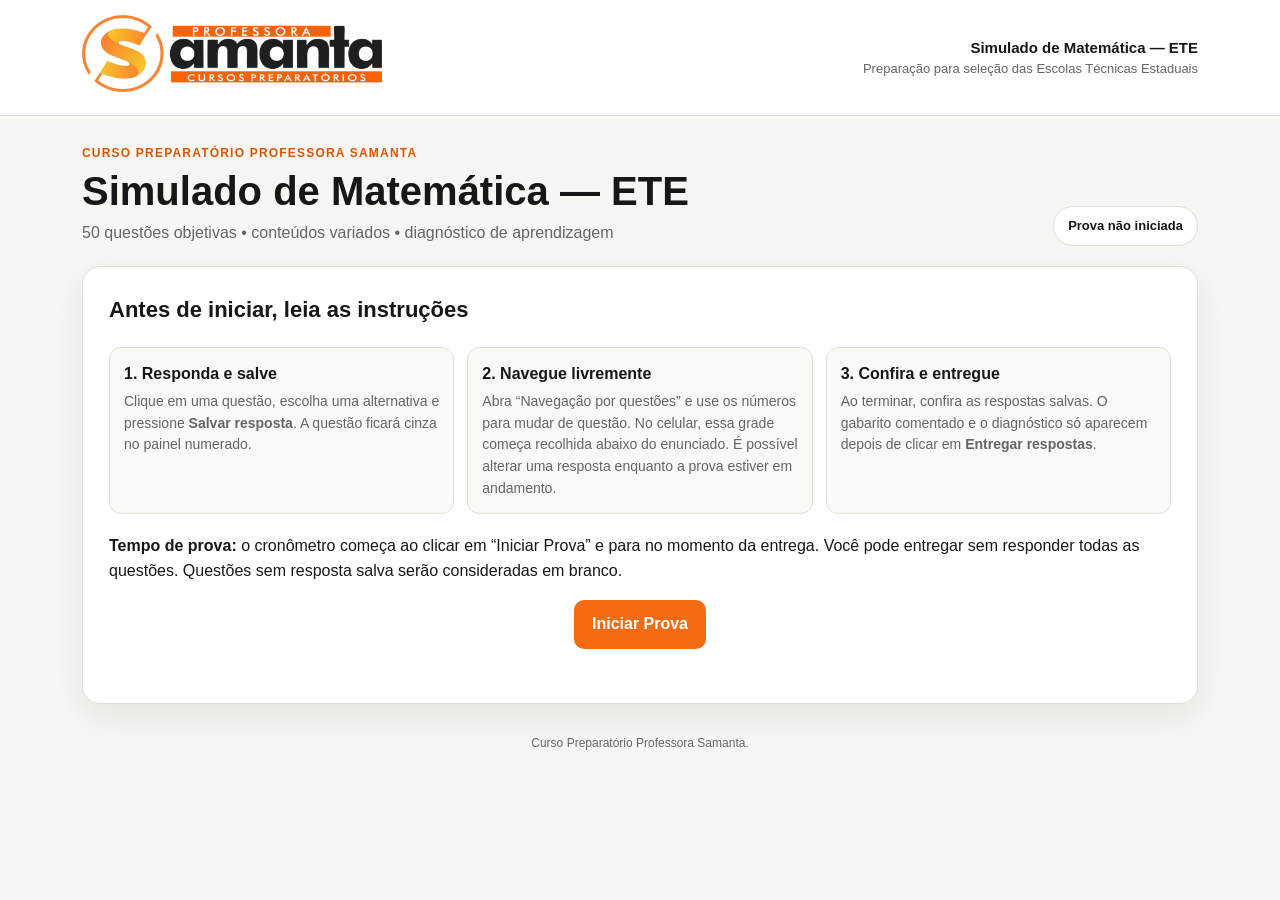
<file: index.html>
<!doctype html>
<html lang="pt-BR"><head><meta charset="utf-8"><meta name="viewport" content="width=device-width, initial-scale=1"><meta name="theme-color" content="#f36b12"><title>Instruções | Simulado de Matemática ETE — Professora Samanta</title><link rel="stylesheet" href="css/styles.css"></head><body>
<header class="topbar"><div class="top-inner"><a href="index.html" aria-label="Página inicial do simulado"><img class="logo" src="assets/logo-professora-samanta.png" alt="Curso Preparatório Professora Samanta"></a><div class="brand-note"><strong>Simulado de Matemática — ETE</strong>Preparação para seleção das Escolas Técnicas Estaduais</div></div></header><main class="wrap"><section class="hero"><div><div class="eyebrow">Curso Preparatório Professora Samanta</div><h1>Simulado de Matemática — ETE</h1><p>50 questões objetivas • conteúdos variados • diagnóstico de aprendizagem</p></div><div class="status-pill" id="examStatus">Prova não iniciada</div></section>
<section class="panel instructions" id="instructions"><h2>Antes de iniciar, leia as instruções</h2>
<div class="instruction-grid">
<div class="instruction-card"><b>1. Responda e salve</b><p>Clique em uma questão, escolha uma alternativa e pressione <strong>Salvar resposta</strong>. A questão ficará cinza no painel numerado.</p></div>
<div class="instruction-card"><b>2. Navegue livremente</b><p>Abra “Navegação por questões” e use os números para mudar de questão. No celular, essa grade começa recolhida abaixo do enunciado. É possível alterar uma resposta enquanto a prova estiver em andamento.</p></div>
<div class="instruction-card"><b>3. Confira e entregue</b><p>Ao terminar, confira as respostas salvas. O gabarito comentado e o diagnóstico só aparecem depois de clicar em <strong>Entregar respostas</strong>.</p></div>
</div>
<p><strong>Tempo de prova:</strong> o cronômetro começa ao clicar em “Iniciar Prova” e para no momento da entrega. Você pode entregar sem responder todas as questões. Questões sem resposta salva serão consideradas em branco.</p>
<div class="start-actions" style="justify-content:center; flex-direction:column; text-align:center;"><button class="btn btn-primary" id="startBtn">Iniciar Prova</button><span class="small-muted" id="startNote"></span></div>
<div class="page-actions"><button class="btn btn-outline hidden" id="resultsBtn">Ver resultado anterior</button><button class="btn btn-outline hidden" id="resetBtn">Reiniciar simulado</button></div>
</section>
<p class="footnote">Curso Preparatório Professora Samanta.</p>
</main><script src="js/shared.js"></script><script src="js/index.js"></script></body></html>
</file>
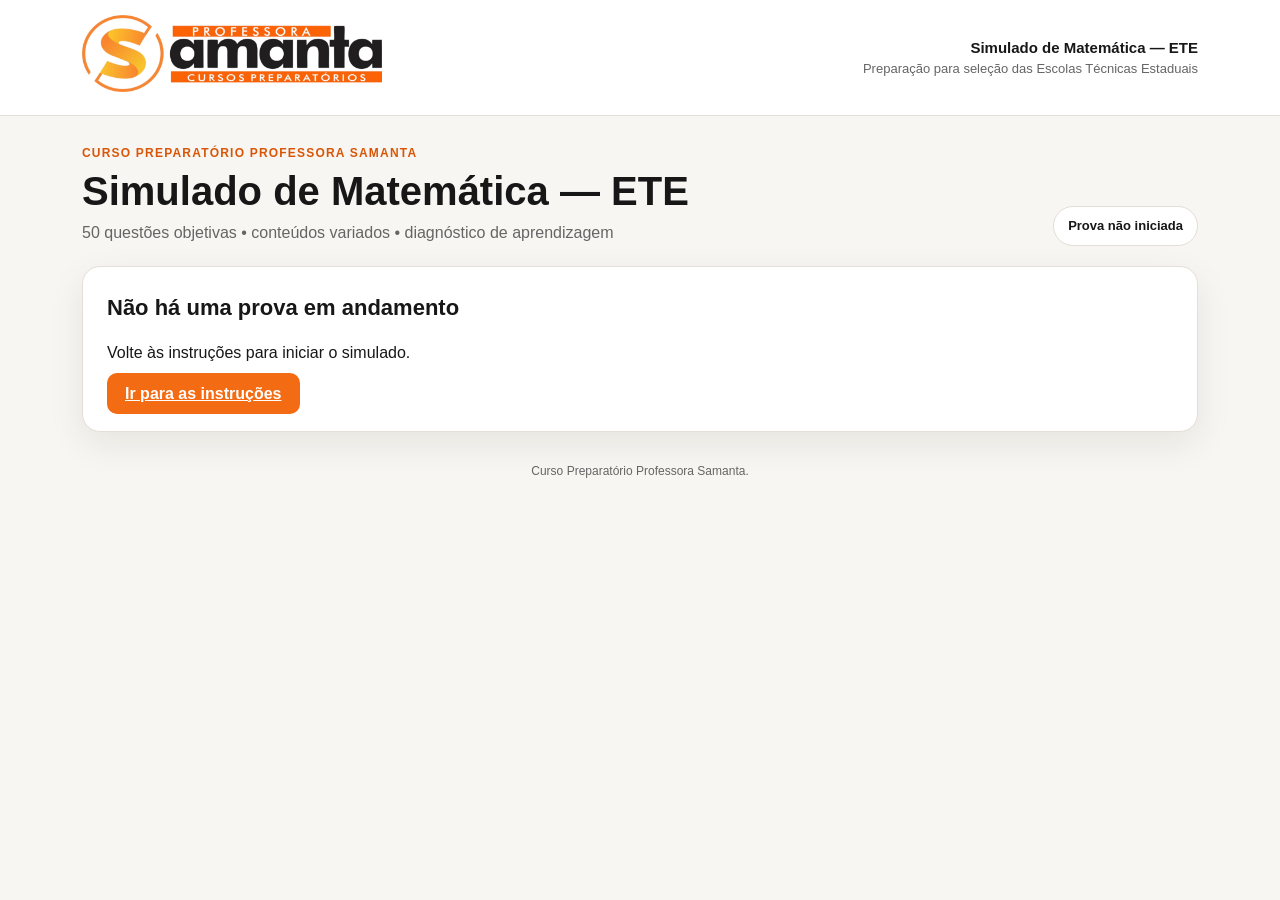
<file: prova.html>
<!doctype html>
<html lang="pt-BR"><head><meta charset="utf-8"><meta name="viewport" content="width=device-width, initial-scale=1"><meta name="theme-color" content="#f36b12"><title>Prova | Simulado de Matemática ETE — Professora Samanta</title><link rel="stylesheet" href="css/styles.css"></head><body>
<header class="topbar"><div class="top-inner"><a href="index.html" aria-label="Página inicial do simulado"><img class="logo" src="assets/logo-professora-samanta.png" alt="Curso Preparatório Professora Samanta"></a><div class="brand-note"><strong>Simulado de Matemática — ETE</strong>Preparação para seleção das Escolas Técnicas Estaduais</div></div></header><main class="wrap"><section class="hero"><div><div class="eyebrow">Curso Preparatório Professora Samanta</div><h1>Simulado de Matemática — ETE</h1><p>50 questões objetivas • conteúdos variados • diagnóstico de aprendizagem</p></div><div class="status-pill" id="examStatus">Prova não iniciada</div></section>
<section class="panel no-attempt hidden" id="noAttempt"><h2>Não há uma prova em andamento</h2><p>Volte às instruções para iniciar o simulado.</p><a class="btn btn-primary" href="index.html">Ir para as instruções</a></section>
<section class="exam-layout hidden" id="exam"><div class="exam-main"><div class="exam-tools"><div class="timer" role="timer" aria-label="Tempo decorrido"><div><small>Tempo decorrido</small><strong id="timer">00:00:00</strong></div><span aria-hidden="true">⏱</span></div><div class="progress-label"><span id="progressLabel">Progresso</span><strong id="progressText">0/50 respondidas</strong></div><div class="progress-line" id="progressBar" role="progressbar" aria-labelledby="progressLabel" aria-valuemin="0" aria-valuemax="50" aria-valuenow="0"><div class="progress-fill" id="progressFill"></div></div></div><article class="panel question-panel"><div class="question-head"><span class="q-tag" id="questionNumber" aria-live="polite">QUESTÃO 1</span></div><h2 id="questionPrompt" tabindex="-1"></h2><div id="questionVisual" class="question-visual"></div><fieldset class="options" id="options" aria-describedby="saveNote"><legend class="sr-only" id="optionsLegend">Alternativas de resposta</legend></fieldset><div class="save-row"><button class="btn btn-primary" id="saveBtn">Salvar resposta</button><span class="save-note" id="saveNote" role="status" aria-live="polite" aria-atomic="true">Selecione uma alternativa para salvar.</span></div><div class="solution-nav"><button class="btn btn-outline" id="prevBtn">← Anterior</button><span class="small-muted" id="positionLabel">1 de 50</span><button class="btn btn-outline" id="nextBtn">Próxima →</button></div></article></div>
<aside class="panel side" aria-label="Navegação e ações da prova"><div class="navigation-tools"><details class="navigation-details" id="navigationDetails"><summary>Navegação por questões <span class="navigation-count">50 questões</span></summary><div class="nav-grid" id="navGrid" aria-label="Escolher questão"></div></details><div class="legend" aria-label="Legenda da navegação"><span><i class="dot orange" aria-hidden="true"></i>Atual</span><span><i class="dot gray" aria-hidden="true"></i>Salva</span><span><i class="dot" aria-hidden="true"></i>Em branco</span></div><div class="side-actions"><button class="btn btn-outline" id="reviewBtn">Conferir respostas</button><button class="btn btn-secondary" id="deliverBtn">Entregar respostas</button></div><p class="small-muted side-note">As respostas salvas ficam cinza. Você pode voltar e alterá-las antes de entregar.</p></div></aside></section>
<section class="panel review hidden" id="reviewSection" aria-labelledby="reviewTitle"><h2 id="reviewTitle" tabindex="-1">Conferência das respostas salvas</h2><p class="small-muted">Confira as alternativas registradas. Ainda é possível voltar à prova para alterar respostas. O gabarito não será exibido nesta etapa.</p><p class="small-muted review-summary" id="reviewSummary" aria-live="polite"></p><ul class="review-list" id="reviewList" aria-label="Questões com respostas salvas"></ul><div class="review-buttons"><button class="btn btn-outline" id="backToExamBtn">Voltar à prova</button><button class="btn btn-primary" id="deliverFromReviewBtn">Entregar respostas</button></div></section>
<p class="footnote">Curso Preparatório Professora Samanta.</p>
</main><script src="js/shared.js"></script><script src="js/questions.js"></script><script src="js/exam.js"></script></body></html>
</file>
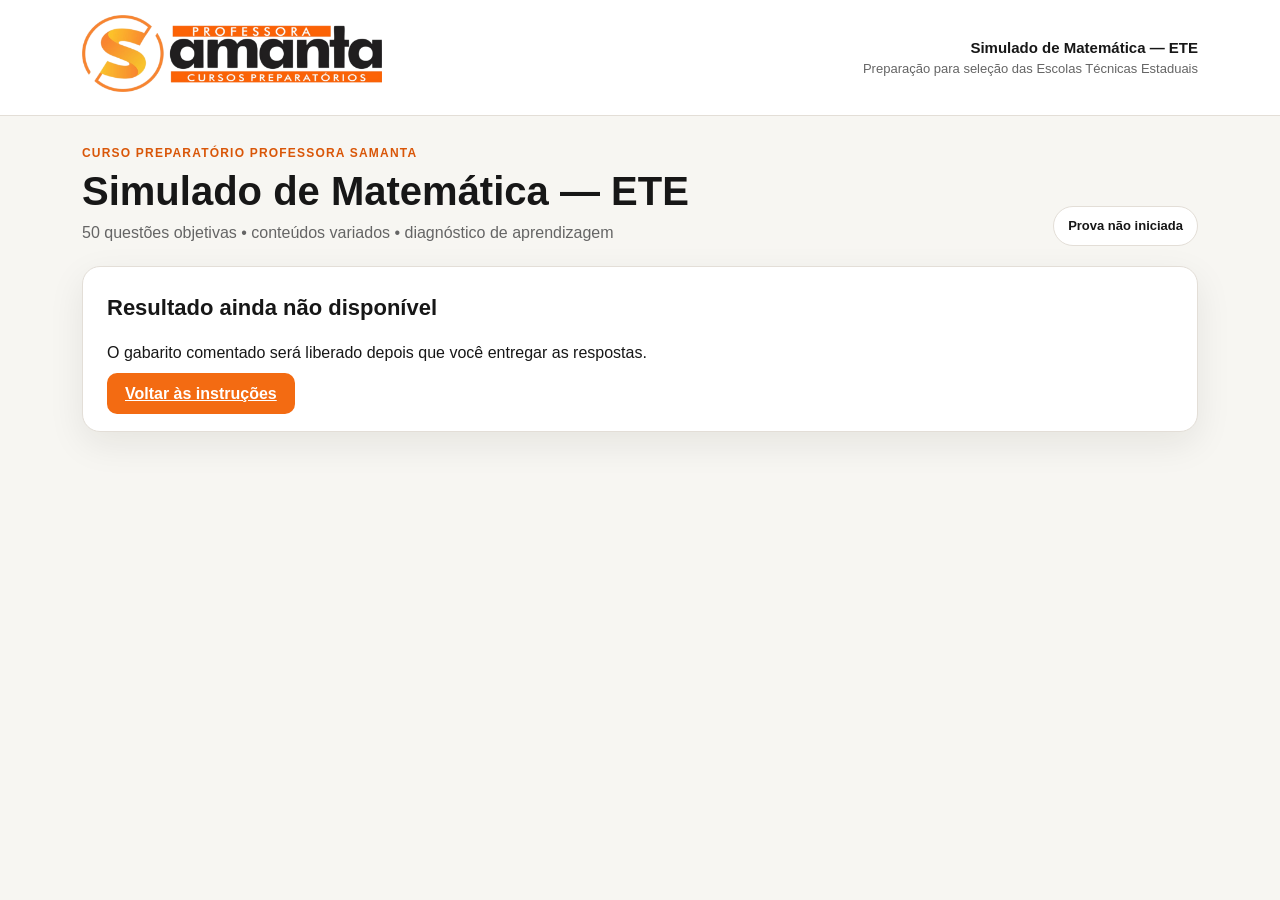
<file: resultados.html>
<!doctype html>
<html lang="pt-BR"><head><meta charset="utf-8"><meta name="viewport" content="width=device-width, initial-scale=1"><meta name="theme-color" content="#f36b12"><title>Resultados | Simulado de Matemática ETE — Professora Samanta</title><link rel="stylesheet" href="css/styles.css"></head><body>
<header class="topbar"><div class="top-inner"><a href="index.html" aria-label="Página inicial do simulado"><img class="logo" src="assets/logo-professora-samanta.png" alt="Curso Preparatório Professora Samanta"></a><div class="brand-note"><strong>Simulado de Matemática — ETE</strong>Preparação para seleção das Escolas Técnicas Estaduais</div></div></header><main class="wrap"><section class="hero"><div><div class="eyebrow">Curso Preparatório Professora Samanta</div><h1>Simulado de Matemática — ETE</h1><p>50 questões objetivas • conteúdos variados • diagnóstico de aprendizagem</p></div><div class="status-pill" id="examStatus">Prova não iniciada</div></section>
<section class="panel no-attempt hidden" id="noResults"><h2>Resultado ainda não disponível</h2><p>O gabarito comentado será liberado depois que você entregar as respostas.</p><a class="btn btn-primary" href="index.html">Voltar às instruções</a></section>
<div id="resultsArea" class="hidden"><section class="results" id="results"><div class="panel result-head"><div class="eyebrow">Resultado do simulado</div><h2>Seu desempenho</h2><div class="score-row"><div class="donut" id="scoreDonut"><div><strong id="scorePercent">0%</strong><small>de acertos</small></div></div><div><div class="metric-row"><div class="metric"><b id="correctCount">0</b><span>Acertos</span></div><div class="metric"><b id="wrongCount">0</b><span>Erros</span></div><div class="metric"><b id="blankCount">0</b><span>Em branco</span></div><div class="metric"><b id="timeSpent">00:00</b><span>Tempo utilizado</span></div></div><p id="resultMessage"></p></div></div><p class="small-muted score-note">O gráfico geral considera as 50 questões: itens errados ou em branco compõem a parte restante. Nos resultados por conteúdo, o percentual é calculado entre as questões respondidas daquela área.</p></div><div class="analysis-grid"><div class="panel analysis-card"><h2>Desempenho por conteúdo</h2><p class="small-muted">Percentual de acertos em cada área.</p><div class="topic-bars" id="topicBars"></div></div><div class="panel analysis-card"><h2>Facilidades e dificuldades</h2><div id="strengths"></div><div id="weaknesses"></div></div></div><div class="panel study-plan"><h2>Estudo orientado</h2><p>As recomendações abaixo são geradas a partir das respostas registradas neste simulado.</p><div id="studyPlan"></div></div><div class="panel review"><h2>Gabarito comentado — questão por questão</h2><p class="small-muted">Use os controles para avançar ou voltar uma resolução por vez. A lista completa também está disponível abaixo.</p><div class="solution-nav"><button class="btn btn-outline" id="solutionPrev">← Anterior</button><span class="small-muted" id="solutionCounter">Questão 1 de 50</span><button class="btn btn-outline" id="solutionNext">Próxima →</button></div><div id="singleSolution"></div><div class="solution-nav"><button class="btn btn-outline" id="toggleAllSolutions">Mostrar todas as resoluções</button><span></span></div><div class="hidden" id="allSolutions"></div></div><p class="footnote">Material de apoio pedagógico — Curso Preparatório Professora Samanta.</p></section><div class="page-actions"><button class="btn btn-primary" id="newAttemptBtn">Iniciar novo simulado</button><a class="btn btn-outline" href="index.html">Voltar ao início</a></div></div>
</main><script src="js/shared.js"></script><script src="js/questions.js"></script><script src="js/results.js"></script></body></html>
</file>
<file: css/styles.css>
:root{--orange:#f36b12;--orange-dark:#d95608;--ink:#171717;--muted:#656565;--bg:#f7f6f2;--paper:#fff;--line:#e3ded7;--soft:#fff1e6;--gray:#e8e8e8;--green:#18834a;--red:#ba3030;--shadow:0 12px 36px rgba(24,20,16,.08)}
*{box-sizing:border-box}body{margin:0;background:var(--bg);color:var(--ink);font-family:Arial,Helvetica,sans-serif;line-height:1.55}button{font:inherit;cursor:pointer}button:focus-visible,input:focus-visible{outline:3px solid #ffb06f;outline-offset:2px}.topbar{background:#fff;border-bottom:1px solid var(--line)}.top-inner{max-width:1160px;margin:auto;padding:15px 22px;display:flex;align-items:center;gap:20px}.logo{width:min(100%,300px);max-height:86px;object-fit:contain;object-position:left center}.brand-note{margin-left:auto;text-align:right;color:var(--muted);font-size:13px}.brand-note strong{display:block;color:var(--ink);font-size:15px}.wrap{max-width:1160px;margin:28px auto;padding:0 22px 60px}.hero{display:flex;gap:20px;align-items:flex-end;justify-content:space-between;margin-bottom:20px}.eyebrow{color:var(--orange-dark);font-weight:800;text-transform:uppercase;letter-spacing:.1em;font-size:12px}.hero h1{font-size:clamp(27px,4vw,40px);line-height:1.1;margin:7px 0}.hero p{margin:8px 0 0;color:var(--muted);max-width:680px}.status-pill{background:#fff;border:1px solid var(--line);padding:9px 14px;border-radius:999px;font-weight:700;font-size:13px;white-space:nowrap}.panel{background:var(--paper);border:1px solid var(--line);border-radius:18px;box-shadow:var(--shadow)}.instructions{padding:26px;margin-bottom:20px}.instructions h2,.panel h2{margin:0 0 8px;font-size:22px}.instruction-grid{display:grid;grid-template-columns:repeat(3,1fr);gap:13px;margin:20px 0}.instruction-card{background:#faf9f6;border:1px solid var(--line);border-radius:12px;padding:14px}.instruction-card b{display:block;margin-bottom:4px}.instruction-card p{color:var(--muted);font-size:14px;margin:0}.btn{border:0;border-radius:10px;padding:12px 18px;font-weight:800;transition:.15s}.btn-primary{background:var(--orange);color:#fff}.btn-primary:hover{background:var(--orange-dark)}.btn-secondary{background:#252525;color:#fff}.btn-outline{background:#fff;border:1px solid var(--line);color:var(--ink)}.btn:disabled{opacity:.45;cursor:not-allowed}.start-actions{display:flex;gap:10px;align-items:center;flex-wrap:wrap}.exam-layout{display:grid;grid-template-columns:minmax(0,1fr) 280px;gap:18px;align-items:start}.question-panel{padding:25px;min-height:550px}.question-head{display:flex;align-items:center;justify-content:space-between;gap:10px;margin-bottom:16px}.q-tag{font-size:12px;font-weight:800;color:#a94b0b;background:var(--soft);padding:6px 10px;border-radius:999px}.q-topic{font-size:13px;color:var(--muted)}.question-panel h2{font-size:21px;line-height:1.4;margin:0 0 17px}.visual-card{background:#fbfaf8;border:1px solid var(--line);padding:15px;border-radius:13px;margin:17px 0}.visual-title{font-size:12px;text-transform:uppercase;color:var(--muted);letter-spacing:.06em;font-weight:800;margin-bottom:10px}.visual-legend{display:flex;gap:14px;flex-wrap:wrap;color:var(--muted);font-size:12px;margin-top:8px}.fraction-bars{height:20px;background:#ece8e2;border-radius:8px;overflow:hidden;display:flex}.fraction-bars span:first-child{background:var(--orange)}.fraction-bars span:nth-child(2){background:#292929}.blocks{display:flex;gap:6px;flex-wrap:wrap}.blocks i{display:block;width:24px;height:24px;border-radius:5px}.blocks .orange{background:var(--orange)}.blocks .dark{background:#292929}.blocks .gold{background:#f4b342}.flow{display:flex;align-items:center;gap:9px;flex-wrap:wrap}.flow b{background:white;border:1px solid var(--line);padding:8px 10px;border-radius:8px}.flow i{font-style:normal;color:var(--orange);font-weight:800}.mini-table{display:grid;grid-template-columns:1fr 1fr;gap:6px}.mini-table div{background:#fff;border:1px solid var(--line);padding:8px;border-radius:7px;font-size:13px}.data-bars{height:94px;display:flex;gap:12px;align-items:flex-end;border-bottom:1px solid var(--line);padding:0 10px}.data-bars span{flex:1;max-width:50px;background:linear-gradient(180deg,#f5a14d,var(--orange));border-radius:6px 6px 0 0;position:relative}.data-bars span i{position:absolute;top:-20px;left:0;right:0;text-align:center;font-size:11px;font-style:normal;color:var(--muted)}.formula-strip{padding:12px;border-radius:9px;background:#fff;border:1px dashed #e7a16b;text-align:center;font-weight:700;color:#69310b;font-size:14px}.options{display:grid;gap:10px;margin:18px 0}.option{display:flex;gap:12px;align-items:flex-start;border:1px solid var(--line);border-radius:11px;padding:13px 14px;background:#fff;text-align:left;width:100%;color:var(--ink)}.option:hover{border-color:#f3a16b;background:#fffaf6}.option.selected{border:2px solid var(--orange);background:#fff6ef;padding:12px 13px}.letter{display:grid;place-items:center;min-width:27px;height:27px;background:#f0eee9;border-radius:50%;font-weight:800;font-size:13px}.selected .letter{background:var(--orange);color:#fff}.option-text{padding-top:2px}.save-row{display:flex;align-items:center;gap:12px;flex-wrap:wrap;border-top:1px solid var(--line);padding-top:17px}.save-note{font-size:13px;color:var(--muted)}.side{padding:18px;position:sticky;top:14px}.timer{background:#202020;color:white;padding:15px;border-radius:12px;display:flex;justify-content:space-between;align-items:center;margin-bottom:16px}.timer small{display:block;color:#cfcfcf;font-size:11px;text-transform:uppercase;letter-spacing:.07em}.timer strong{font-size:24px;font-variant-numeric:tabular-nums}.progress-line{height:8px;border-radius:9px;background:#eee;overflow:hidden;margin:10px 0}.progress-fill{height:100%;width:0;background:var(--orange);transition:width .2s}.progress-label{display:flex;justify-content:space-between;font-size:13px;color:var(--muted)}.nav-grid{display:grid;grid-template-columns:repeat(5,1fr);gap:7px;margin:14px 0}.nav-num{border:1px solid #dcd8d2;background:#fff;border-radius:8px;height:36px;font-size:13px;color:#333}.nav-num.current{border:2px solid var(--orange);color:#b84c08;font-weight:900;background:#fff5ec}.nav-num.answered{background:#dedede;color:#555;border-color:#d0d0d0}.nav-num.flagged{box-shadow:inset 0 -3px #f0a331}.legend{display:flex;gap:10px;flex-wrap:wrap;font-size:11px;color:var(--muted);margin:10px 0}.legend span{display:flex;gap:5px;align-items:center}.dot{width:10px;height:10px;border-radius:3px;background:#fff;border:1px solid #bbb}.dot.gray{background:#dedede}.dot.orange{background:#fff2e8;border:2px solid var(--orange)}.side-actions{display:grid;gap:8px;margin-top:15px}.review{padding:24px;margin:18px 0}.review-list{display:grid;gap:9px;margin-top:15px}.review-item{display:grid;grid-template-columns:45px 1fr auto;gap:10px;align-items:center;padding:10px 12px;border:1px solid var(--line);border-radius:10px}.review-item small{display:block;color:var(--muted)}.review-item strong{font-size:13px}.empty{color:var(--muted);padding:20px;background:#faf9f6;border-radius:10px}.results{display:block}.result-head{padding:25px;margin-bottom:18px}.score-row{display:grid;grid-template-columns:180px 1fr;gap:25px;align-items:center}.donut{width:158px;height:158px;border-radius:50%;display:grid;place-items:center;background:conic-gradient(var(--green) 0deg 0deg,#ddd 0deg 360deg);position:relative;margin:auto}.donut:after{content:"";position:absolute;inset:16px;border-radius:50%;background:#fff}.donut div{z-index:1;text-align:center}.donut strong{font-size:30px;display:block}.donut small{color:var(--muted)}.metric-row{display:flex;gap:10px;flex-wrap:wrap}.metric{background:#faf9f6;border:1px solid var(--line);padding:11px 14px;border-radius:10px;min-width:115px}.metric b{display:block;font-size:21px}.metric span{font-size:12px;color:var(--muted)}.analysis-grid{display:grid;grid-template-columns:1fr 1fr;gap:16px;margin:16px 0}.analysis-card{padding:20px}.topic-bars{display:grid;gap:11px;margin-top:13px}.topic-row{display:grid;grid-template-columns:150px 1fr 38px;gap:8px;align-items:center;font-size:13px}.topic-track{height:10px;background:#eee;border-radius:10px;overflow:hidden}.topic-track span{display:block;height:100%;background:var(--orange);border-radius:10px}.study-plan{padding:22px;margin:16px 0}.study-plan li{margin:8px 0}.answer-review{padding:22px;margin:14px 0}.answer-review.correct{border-left:5px solid var(--green)}.answer-review.incorrect{border-left:5px solid var(--red)}.answer-review h3{margin:0 0 7px;font-size:17px}.answer-meta{display:flex;gap:8px;flex-wrap:wrap;margin-bottom:8px}.answer-meta span{font-size:12px;background:#f2f0ec;padding:4px 8px;border-radius:20px;color:#555}.answer-review p{margin:8px 0}.solution{background:#faf9f6;border-radius:10px;padding:13px;margin-top:10px}.solution b{color:#a94b0b}.solution-nav{display:flex;justify-content:space-between;align-items:center;margin:15px 0}.hidden{display:none!important}.footnote{font-size:12px;color:var(--muted);text-align:center;margin:30px 0 0}.small-muted{font-size:13px;color:var(--muted)}.review-buttons{display:flex;gap:10px;flex-wrap:wrap;margin-top:17px}.summary-table{width:100%;border-collapse:collapse;font-size:13px;margin-top:12px}.summary-table th,.summary-table td{border-bottom:1px solid var(--line);padding:9px;text-align:left}.summary-table th{color:var(--muted);font-size:11px;text-transform:uppercase}
@media(max-width:850px){.exam-layout{grid-template-columns:1fr}.side{position:static;order:-1}.nav-grid{grid-template-columns:repeat(10,1fr)}.question-panel{min-height:0}.instruction-grid{grid-template-columns:1fr}.score-row{grid-template-columns:1fr}.analysis-grid{grid-template-columns:1fr}.hero{display:block}.status-pill{display:inline-block;margin-top:12px}.brand-note{display:none}.logo{width:250px}}
@media(max-width:480px){.wrap{padding:0 12px 40px;margin-top:18px}.top-inner{padding:10px 14px}.logo{width:210px}.instructions,.question-panel{padding:18px}.nav-grid{grid-template-columns:repeat(5,1fr)}.topic-row{grid-template-columns:112px 1fr 32px}.review-item{grid-template-columns:38px 1fr}.review-item .answer-status{grid-column:2}.question-panel h2{font-size:18px}.score-row{gap:12px}}
@media print{.topbar,.side,.start-actions,.review-buttons,.solution-nav{display:none!important}body{background:#fff}.wrap{max-width:none}.panel{box-shadow:none;break-inside:avoid}.results{display:block!important}}

.table-wrap{overflow-x:auto;margin:8px 0}.question-data-table{border-collapse:collapse;width:100%;min-width:260px;background:#fff;font-size:14px}.question-data-table th{background:#fff1e6;color:#7d3908;font-weight:800}.question-data-table th,.question-data-table td{border:1px solid #e5ded6;padding:9px 11px;text-align:left}.question-data-table tbody tr:nth-child(even){background:#faf8f5}.visual-card svg{display:block;margin:auto;max-width:100%}.visual-card .formula-strip{white-space:normal}.source-note{font-size:12px;color:#777;margin-top:5px}

.table-wrap{overflow-x:auto;margin:8px 0}.question-data-table{border-collapse:collapse;width:100%;min-width:260px;background:#fff;font-size:14px}.question-data-table th{background:#fff1e6;color:#7d3908;font-weight:800}.question-data-table th,.question-data-table td{border:1px solid #e5ded6;padding:9px 11px;text-align:left}.question-data-table tbody tr:nth-child(even){background:#faf8f5}.visual-card svg{display:block;margin:auto;max-width:100%}.visual-card .formula-strip{white-space:normal}.source-note{font-size:12px;color:#777;margin-top:5px}


/* Ajustes para a estrutura multipágina */
.page-actions{display:flex;gap:10px;flex-wrap:wrap;align-items:center;margin-top:18px}.page-link{color:var(--orange-dark);font-weight:800;text-decoration:none}.page-link:hover{text-decoration:underline}.no-attempt{padding:24px}.top-inner .brand-note{display:block}.top-inner .logo{width:min(100%,300px)}.hero .status-pill{display:inline-block}.question-panel .source-note{margin-top:12px}




/* Elementos visuais dentro do fluxo da questão: sem sobreposição com o enunciado. */
.question-panel{min-width:0;overflow:hidden}
.question-head{justify-content:flex-start}
.question-panel h2{display:block;position:relative;clear:both;max-width:100%;margin:0 0 18px;overflow-wrap:anywhere}
.question-visual{display:block;position:relative;clear:both;width:100%;max-width:100%;min-width:0;overflow:visible;margin:0 0 18px}
.question-visual>*{display:block;position:relative;clear:both;max-width:100%}
.visual-card{display:block;position:relative;clear:both;width:100%;max-width:100%;margin:18px 0;padding:14px;overflow:hidden}
.visual-card .visual-card{border:0;padding:0;margin:0;background:transparent;box-shadow:none;border-radius:0}
.visual-card svg{display:block;position:relative;width:100%;height:auto;max-width:100%;max-height:none;margin:0 auto;overflow:visible}
.visual-card img{display:block;width:min(100%,280px);height:auto;max-width:100%;margin:0 auto}
.visual-card-large{padding:12px 10px}
.visual-card-large svg{width:100%;height:auto;max-height:none}
.table-wrap{display:block;position:relative;clear:both;width:100%;max-width:100%;overflow-x:auto;overscroll-behavior-x:contain}
.question-data-table{width:100%;max-width:100%}
.flow{display:flex;align-items:center;gap:9px;flex-wrap:wrap;max-width:100%}
.topic-row{display:grid;grid-template-columns:minmax(150px,220px) minmax(70px,1fr) minmax(170px,max-content);gap:10px;align-items:center;font-size:13px}
.topic-stat{font-size:12px;font-weight:600;line-height:1.35;white-space:normal;text-align:right;color:var(--muted);max-width:230px}
@media(max-width:600px){
 .visual-card{padding:10px;margin:14px 0}
 .visual-card-large{padding:8px 4px}
 .visual-card svg{max-width:100%}
 .question-visual{overflow-x:hidden}
 .topic-row{grid-template-columns:minmax(105px,1fr) minmax(75px,1.2fr);gap:6px 9px}
 .topic-stat{grid-column:1/-1;text-align:left;max-width:none;margin-top:-4px}
}

/* Não reserva espaço quando a questão não contém imagem ou tabela. */
.question-visual:empty{display:none}


/* Acessibilidade e navegação reorganizada do simulado */
.exam-main{display:grid;gap:18px;min-width:0}
.exam-tools{background:var(--paper);border:1px solid var(--line);border-radius:16px;padding:14px 18px;box-shadow:var(--shadow);min-width:0}
.exam-tools .timer{margin-bottom:12px}
.exam-tools .progress-line{margin-bottom:0}
.question-prompt:focus{outline:none}
.question-panel h2:focus:not(:focus-visible){outline:none}
.question-panel h2:focus-visible{outline:3px solid #ffb06f;outline-offset:5px;border-radius:3px}
.options{border:0;min-inline-size:0;padding:0;margin:18px 0;}
.options legend{padding:0}
.sr-only{position:absolute!important;width:1px!important;height:1px!important;padding:0!important;margin:-1px!important;overflow:hidden!important;clip:rect(0,0,0,0)!important;white-space:nowrap!important;border:0!important}
.option{display:flex;align-items:flex-start;gap:11px;cursor:pointer;}
.option-radio{appearance:auto;flex:0 0 auto;width:19px;height:19px;margin:4px 1px 0 0;accent-color:var(--orange);cursor:pointer}
.option:focus-within{outline:3px solid #ffb06f;outline-offset:3px}
.option-text{flex:1;min-width:0;overflow-wrap:anywhere}
.navigation-tools{min-width:0}
.navigation-details{border:1px solid var(--line);border-radius:11px;background:#fff;padding:11px 12px}
.navigation-details summary{cursor:pointer;display:flex;justify-content:space-between;align-items:center;gap:10px;font-weight:800;list-style-position:inside}
.navigation-details summary:focus-visible{outline:3px solid #ffb06f;outline-offset:4px;border-radius:4px}
.navigation-count{font-size:12px;color:var(--muted);font-weight:600;white-space:nowrap}
.navigation-details[open] summary{margin-bottom:9px}
.navigation-details .nav-grid{margin:0}
.side .legend{margin:12px 2px}
.side-note{margin:12px 2px 0}
.review-list{list-style:none;padding:0;margin:15px 0 0}
.review-list li{margin:0;padding:0;list-style:none}
.review-item{appearance:none;display:grid;grid-template-columns:45px minmax(0,1fr) auto;gap:10px;align-items:center;padding:10px 12px;border:1px solid var(--line);border-radius:10px;width:100%;background:#fff;color:var(--ink);font:inherit;text-align:left;cursor:pointer}
.review-item:hover{border-color:#f3a16b;background:#fffaf6}
.review-item:focus-visible{outline:3px solid #ffb06f;outline-offset:2px}
.review-main{display:block;min-width:0}
.review-item small{display:block;color:var(--muted);overflow-wrap:anywhere}
.review-summary{margin:12px 0 0}
@media(max-width:850px){
 .exam-layout{grid-template-columns:minmax(0,1fr);gap:14px}
 .exam-main{order:0;gap:13px}
 .exam-tools{padding:11px 13px;border-radius:13px;box-shadow:none}
 .question-panel{order:1}
 .side{order:2;position:static;padding:12px;border-radius:13px}
 .navigation-details{padding:12px}
 .nav-grid{grid-template-columns:repeat(10,minmax(0,1fr))}
 .side-actions{grid-template-columns:1fr 1fr}
 .side-note{margin-bottom:2px}
}
@media(max-width:480px){
 .nav-grid{grid-template-columns:repeat(5,minmax(0,1fr));gap:7px}
 .side-actions{grid-template-columns:1fr}
 .review-item{grid-template-columns:38px minmax(0,1fr)}
 .review-item .answer-status{grid-column:2}
 .option{gap:9px;padding:12px 11px}
 .option.selected{padding:11px 10px}
 .option-radio{width:18px;height:18px}
 .exam-tools .timer strong{font-size:22px}
}


/* Notação matemática: frações empilhadas e radicais com índice verdadeiro. */
.math-piece{display:inline-flex;align-items:center;vertical-align:middle;white-space:nowrap;padding:0 .08em;line-height:1.2}
.math-piece math{font-family:"Cambria Math","STIX Two Math",serif;font-size:1.22em;color:currentColor;vertical-align:middle}
.option-math{padding:.08em .14em;min-height:2.1em}
.option-math math{font-size:1.42em}
.math-solution{display:grid;gap:5px;justify-items:center;background:#fff;border:1px solid var(--line);border-radius:10px;padding:12px 10px;margin:12px 0;overflow-x:auto}
.math-line{display:flex;justify-content:center;align-items:center;min-width:max-content;padding:2px 6px}
.math-line math{font-family:"Cambria Math","STIX Two Math",serif;font-size:1.42rem;color:var(--ink)}
.solution-content{line-height:1.75}
.solution-content p{margin:7px 0}
.option-text .math-piece{margin-inline:.08em}
@media(max-width:480px){
 .math-piece math{font-size:1.16em}
 .option-math math{font-size:1.34em}
 .math-solution{padding:10px 6px}
 .math-line math{font-size:1.24rem}
}

.option.has-math-option{align-items:center;min-height:64px}
.option.has-math-option .option-radio{margin-top:0}
.option.has-math-option .letter{align-self:center}
.review-item .option-math math{font-size:1.12em}
</file>
